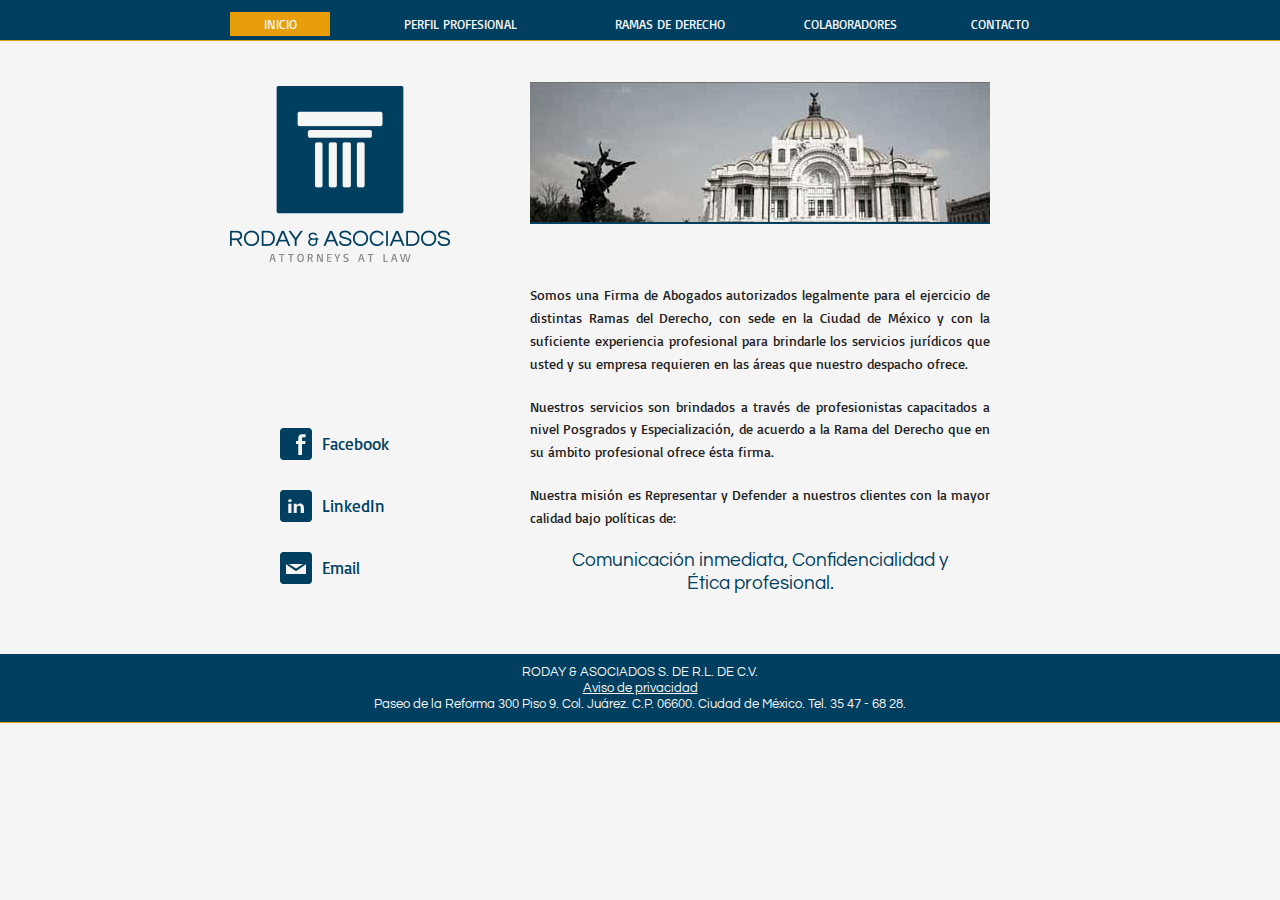
<file: index.html>
<!DOCTYPE html>
<html lang="es">
<head>

<!-- TITLE -->
<title>Roday & Asociados</title>

<!-- METAs -->
<meta charset="utf-8" />
<meta name="description" content="Somos una Firma de Abogados ejerciendo en distintas Ramas del Derecho, con sede en la Ciudad de México. Contamos con la experiencia profesional que su empresa requiere." />
<meta name="keywords" content="abogados, derecho de autor, derecho hipotecario, comerciales, créditos, law firm, criminal law, commercial law, administrative law, negotiations, mortgage law, dispute domain names, copyrights, industrial, trade names, credits, property valuation, public registry of property and commerce, lawyers in Mexico, buffete de abogados" />

<!-- MOBILE -->
<meta name="viewport" content="width=device-width, initial-scale=1, maximum-scale=1, user-scalable=0"/>

<!-- FAVICON -->
<link rel="shortcut icon" href="favicon.ico?v=23" />
<link rel="icon" type="image/ico" href="favicon.ico?v=23" />
<link rel="apple-touch-icon" href="/apple-touch-icon.png?v=8"/>
<link rel="apple-touch-icon-precomposed" href="apple-touch-icon-precomposed.png">
<!-- HUMANS -->
<link rel="author" href="humans.txt" />

<!-- Google Webfonts -->
<link href='http://fonts.googleapis.com/css?family=Questrial|Basic' rel='stylesheet' type='text/css'>

<!-- CSS/LESS-->
<link style="text/css" href="css/style.css?v=8" rel="stylesheet" />
<link style="text/css" href="css/mobile.css?v=21" rel="stylesheet" />

<!-- ie HACK -->
<!--[if lt IE 9]>
<script src="js/html5shiv.js"></script>
<![endif]-->

<!-- JAVASCRIPT -->
<script type="text/javascript" src="js/jscripts.js?v=38"></script>


<meta name="google-site-verification" content="YgAp2AE2K4s0DA90M1meFnPhV2DObbcd_jfoWimZ0CU" />
	<style type="text/css">header{ margin-top: -76px; /* HIDDEN TOP LOGO */ }</style>

</head>

<body>



<!--Header-->
<header>
<div id="header">
	<div id="headerlogo"></div><div class="clear"></div>

	<nav><ul><li id="_inicio"><a href="index.html" class="active">INICIO</a></li><li id="_perfil-profesional"><a href="perfil-profesional.html" class="">PERFIL PROFESIONAL</a></li><li id="_ramas-de-derecho"><a href="ramas-de-derecho.html" class="">RAMAS DE DERECHO</a></li><li id="_colaboradores"><a href="colaboradores.html" class="">COLABORADORES</a></li><li id="_contacto"><a href="contacto.html" class="">CONTACTO</a></li></ul></nav>	<div class="clear"></div>
</div>
</header>

<section id="fullsite">
<!-- fullsite -->
	<section id="inicio">
		<h1><img src="imgs/roday.png" width="220" alt="Roday & Asociados"></h1>
		<div class="clear"></div>

		<div class="social">
		<div>
			<!--
			<form method="post" action="">
							<button type="submit" value="en" name="lang">English</button>
						</form>
			-->
			<div class="clear"></div>
			<a href="http://www.facebook.com/pages/Roday-Asociados/175013892580345" target="_blank" class="fb"><span></span>Facebook</a>
			<a href="http://ie.linkedin.com/company/roday-&-asociados" target="_blank" class="in"><span></span>LinkedIn</a>
			<a href="mailto:contacto@rodayasociados.com.mx" target="_blank" class="mail"><span></span>Email</a>
			<div class="clear"></div>
		</div>
</div>
		<div class="contenido">
			<div class="sectionimg"><img src="imgs/inicio.jpg" alt="inicio" width="460" height="140" /></div>

			<div class="clear"></div>
			<article class="maintext">

				<p>Somos una Firma de Abogados autorizados legalmente para el ejercicio de distintas Ramas del Derecho, con sede en la Ciudad de México y con la suficiente experiencia profesional para brindarle los servicios jurídicos que usted y su empresa requieren en las áreas que nuestro despacho ofrece.</p>

				<p>Nuestros servicios son brindados a través de profesionistas capacitados a nivel Posgrados y Especialización, de acuerdo a la Rama del Derecho que en su ámbito profesional ofrece ésta firma.
				<p>

				<p>Nuestra misión es Representar y Defender a nuestros clientes con la mayor calidad bajo políticas de:
				</p>
				<blockquote>
					Comunicación inmediata, Confidencialidad y Ética profesional.
				</blockquote>
			<div class="clear"></div>
			</article>
		</div>
		<div class="clear"></div>
</section>

<!-- end fullsite-->
</section>

<div class="clear"></div>
<footer>
	<div id="footer">
		<p>RODAY & ASOCIADOS S. DE R.L. DE C.V.</p>
		<p><a target="_blank" href="avisodeprivacidad.pdf">Aviso de privacidad</a></p>
		<p>Paseo de la Reforma 300 Piso 9. Col. Juárez. C.P. 06600. Ciudad de México. Tel. 35 47 - 68 28.</p>
		<div class="clear"></div>
	</div>
	<div class="clear"></div>
</footer>







<!-- analysis -->

<script type="text/javascript">
  var _gaq = _gaq || [];
  _gaq.push(['_setAccount', 'UA-22567819-1']);
  _gaq.push(['_trackPageview']);

  (function() {
    var ga = document.createElement('script'); ga.type = 'text/javascript'; ga.async = true;
    ga.src = ('https:' == document.location.protocol ? 'https://ssl' : 'http://www') + '.google-analytics.com/ga.js';
    var s = document.getElementsByTagName('script')[0]; s.parentNode.insertBefore(ga, s);
  })();

</script>
<!-- Piwik -->
<script type="text/javascript">
var pkBaseURL = (("https:" == document.location.protocol) ? "https://dragonbarbudo.com/clientes/" : "http://dragonbarbudo.com/clientes/");
document.write(unescape("%3Cscript src='" + pkBaseURL + "piwik.js' type='text/javascript'%3E%3C/script%3E"));
</script><script type="text/javascript">
try {
var piwikTracker = Piwik.getTracker(pkBaseURL + "piwik.php", 3);
piwikTracker.trackPageView();
piwikTracker.enableLinkTracking();
} catch( err ) {}
</script><noscript><p><img src="http://dragonbarbudo.com/clientes/piwik.php?idsite=3" style="border:0" alt="" /></p></noscript>


</body>
</html>
</file>
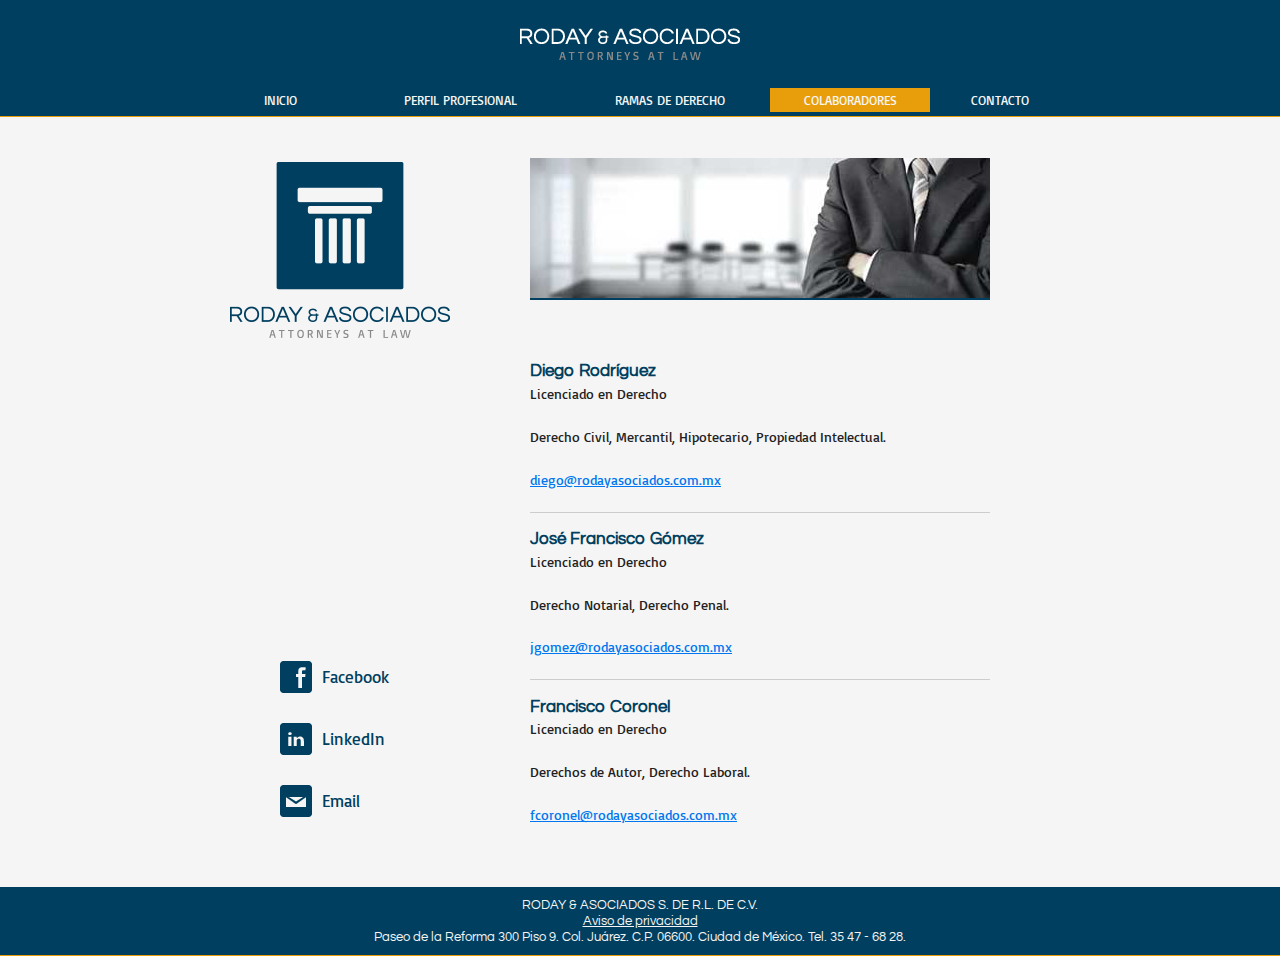
<file: colaboradores.html>
<!DOCTYPE html>
<html lang="es">
<head>

<!-- TITLE -->
<title>Roday & Asociados</title>

<!-- METAs -->
<meta charset="utf-8" />
<meta name="description" content="Somos una Firma de Abogados ejerciendo en distintas Ramas del Derecho, con sede en la Ciudad de México. Contamos con la experiencia profesional que su empresa requiere." />
<meta name="keywords" content="abogados, defender, registros, créditos, abogados en méxico, lawyers, trained professionals, criminal law, tax law, commercial law, labor law, copyright, contracts, intellectual property, dispute domain names, trademarks, rights, credits, lawyers in Mexico, bufet de abogados" />

<!-- MOBILE -->
<meta name="viewport" content="width=device-width, initial-scale=1, maximum-scale=1, user-scalable=0"/>

<!-- FAVICON -->
<link rel="shortcut icon" href="favicon.ico?v=16" />
<link rel="icon" type="image/ico" href="favicon.ico?v=41" />
<link rel="apple-touch-icon" href="/apple-touch-icon.png?v=19"/>
<link rel="apple-touch-icon-precomposed" href="apple-touch-icon-precomposed.png">
<!-- HUMANS -->
<link rel="author" href="humans.txt" />

<!-- Google Webfonts -->
<link href='http://fonts.googleapis.com/css?family=Questrial|Basic' rel='stylesheet' type='text/css'>

<!-- CSS/LESS-->
<link style="text/css" href="css/style.css?v=21" rel="stylesheet" />
<link style="text/css" href="css/mobile.css?v=8" rel="stylesheet" />

<!-- ie HACK -->
<!--[if lt IE 9]>
<script src="js/html5shiv.js"></script>
<![endif]-->

<!-- JAVASCRIPT -->
<script type="text/javascript" src="js/jscripts.js?v=1"></script>


<meta name="google-site-verification" content="YgAp2AE2K4s0DA90M1meFnPhV2DObbcd_jfoWimZ0CU" />

</head>

<body>



<!--Header-->
<header>
<div id="header">
	<div id="headerlogo"></div><div class="clear"></div>

	<nav><ul><li id="_inicio"><a href="index.html" class="">INICIO</a></li><li id="_perfil-profesional"><a href="perfil-profesional.html" class="">PERFIL PROFESIONAL</a></li><li id="_ramas-de-derecho"><a href="ramas-de-derecho.html" class="">RAMAS DE DERECHO</a></li><li id="_colaboradores"><a href="colaboradores.html" class="active">COLABORADORES</a></li><li id="_contacto"><a href="contacto.html" class="">CONTACTO</a></li></ul></nav>	<div class="clear"></div>
</div>
</header>

<section id="fullsite">
<!-- fullsite -->
	<section id="colaboradores">
		<h1><img src="imgs/roday.png" width="220" alt="Roday & Asociados"></h1>
		<div class="clear"></div>
		<div class="social">
		<div>
			<!--
			<form method="post" action="">
							<button type="submit" value="en" name="lang">English</button>
						</form>
			-->
			<div class="clear"></div>
			<a href="http://www.facebook.com/pages/Roday-Asociados/175013892580345" target="_blank" class="fb"><span></span>Facebook</a>
			<a href="http://ie.linkedin.com/company/roday-&-asociados" target="_blank" class="in"><span></span>LinkedIn</a>
			<a href="mailto:contacto@rodayasociados.com.mx" target="_blank" class="mail"><span></span>Email</a>
			<div class="clear"></div>
		</div>
</div>
		<div class="contenido">
			<div class="sectionimg"><img src="imgs/colaboradores.jpg" alt="inicio" width="460" height="140" /></div>
			<div class="clear"></div>
		<article class="maintext">

			<h3>Diego Rodríguez</h3>
			<p>Licenciado en Derecho</p>

			<p>Derecho Civil, Mercantil, Hipotecario, Propiedad Intelectual.</p>

			<p><a href="mailto:diego@rodayasociados.com.mx">diego@rodayasociados.com.mx</a></p>

			<hr />

			<h3>José Francisco Gómez</h3>
			<p>Licenciado en Derecho</p>

			<p>Derecho Notarial, Derecho Penal.</p>

			<p><a href="mailto:jgomez@rodayasociados.com.mx">jgomez@rodayasociados.com.mx</a></p>

			<hr />

			<h3>Francisco Coronel</h3>
			<p>Licenciado en Derecho</p>

			<p>Derechos de Autor, Derecho Laboral.</p>

			<p><a href="mailto:fcoronel@rodayasociados.com.mx">fcoronel@rodayasociados.com.mx</a></p>
		<div class="clear"></div>
		</article>
		</div>
		<div class="clear"></div>
	</section><!-- end fullsite-->
</section>

<div class="clear"></div>
<footer>
	<div id="footer">
		<p>RODAY & ASOCIADOS S. DE R.L. DE C.V.</p>
		<p><a target="_blank" href="avisodeprivacidad.pdf">Aviso de privacidad</a></p>
		<p>Paseo de la Reforma 300 Piso 9. Col. Juárez. C.P. 06600. Ciudad de México. Tel. 35 47 - 68 28.</p>
		<div class="clear"></div>
	</div>
	<div class="clear"></div>
</footer>







<!-- analysis -->

<script type="text/javascript">
  var _gaq = _gaq || [];
  _gaq.push(['_setAccount', 'UA-22567819-1']);
  _gaq.push(['_trackPageview']);

  (function() {
    var ga = document.createElement('script'); ga.type = 'text/javascript'; ga.async = true;
    ga.src = ('https:' == document.location.protocol ? 'https://ssl' : 'http://www') + '.google-analytics.com/ga.js';
    var s = document.getElementsByTagName('script')[0]; s.parentNode.insertBefore(ga, s);
  })();

</script>
<!-- Piwik -->
<script type="text/javascript">
var pkBaseURL = (("https:" == document.location.protocol) ? "https://dragonbarbudo.com/clientes/" : "http://dragonbarbudo.com/clientes/");
document.write(unescape("%3Cscript src='" + pkBaseURL + "piwik.js' type='text/javascript'%3E%3C/script%3E"));
</script><script type="text/javascript">
try {
var piwikTracker = Piwik.getTracker(pkBaseURL + "piwik.php", 3);
piwikTracker.trackPageView();
piwikTracker.enableLinkTracking();
} catch( err ) {}
</script><noscript><p><img src="http://dragonbarbudo.com/clientes/piwik.php?idsite=3" style="border:0" alt="" /></p></noscript>


</body>
</html>
</file>
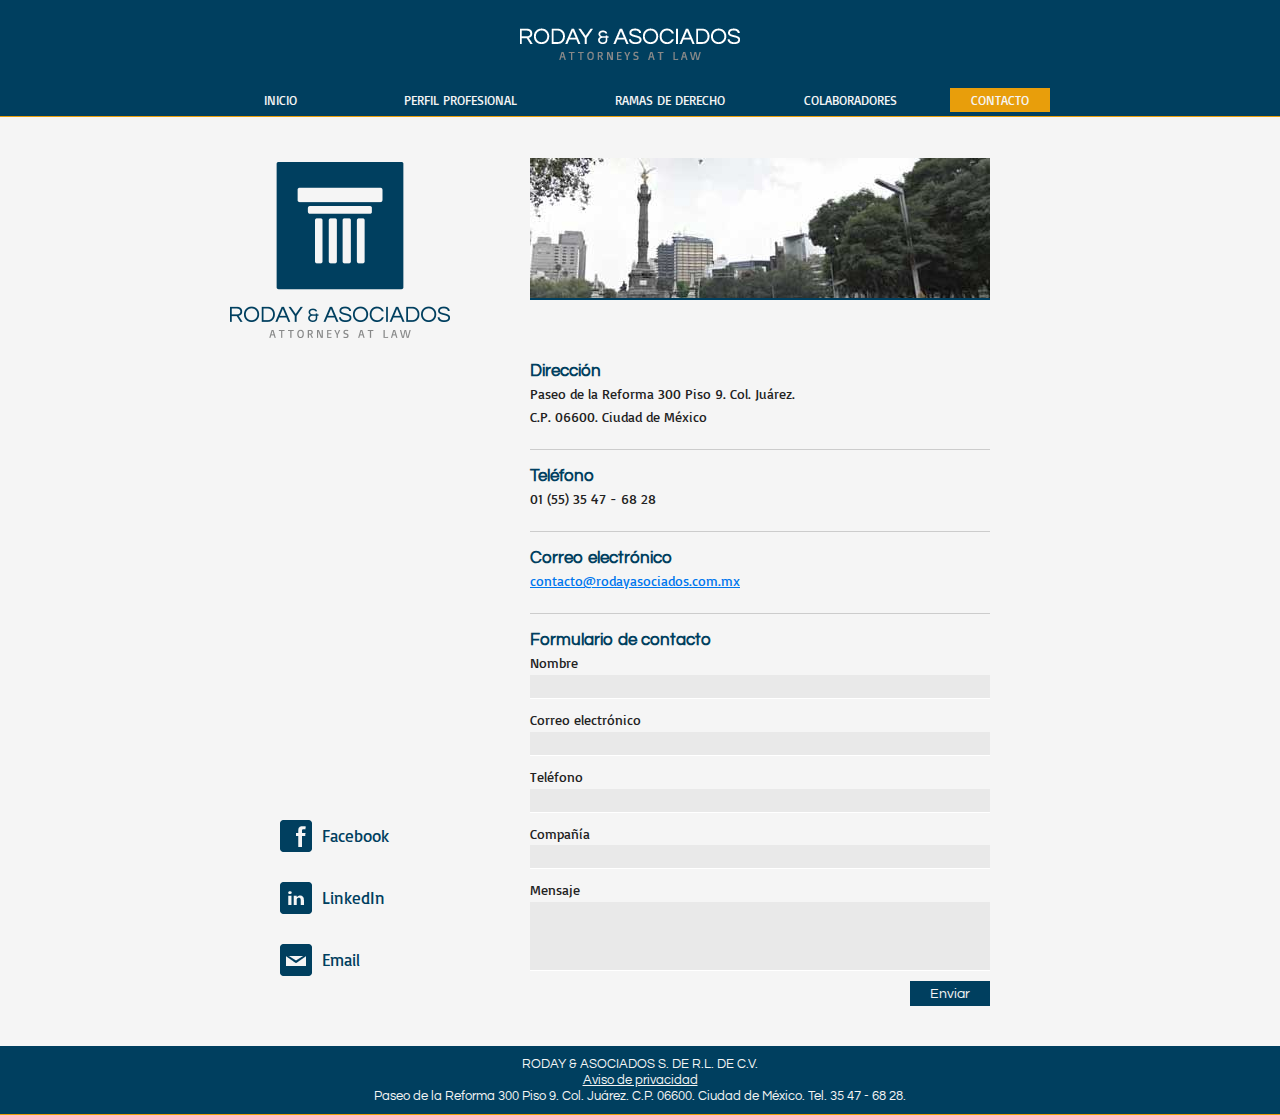
<file: contacto.html>
<!DOCTYPE html>
<html lang="es">
<head>

<!-- TITLE -->
<title>Roday & Asociados</title>

<!-- METAs -->
<meta charset="utf-8" />
<meta name="description" content="Somos una Firma de Abogados ejerciendo en distintas Ramas del Derecho, con sede en la Ciudad de México. Contamos con la experiencia profesional que su empresa requiere." />
<meta name="keywords" content="firma de abogados, defender, disputa de nombres de dominios, derechos de autor, derechos, valuación de inmuebles, reforma 300, paseo de la reforma, lawyers in Mexico, criminal law, administrative law, family law, records, mortgage law, intellectual property, trademarks, transfer of rights, notary law, bufet de abogados, buffete de abogados" />

<!-- MOBILE -->
<meta name="viewport" content="width=device-width, initial-scale=1, maximum-scale=1, user-scalable=0"/>

<!-- FAVICON -->
<link rel="shortcut icon" href="favicon.ico?v=20" />
<link rel="icon" type="image/ico" href="favicon.ico?v=50" />
<link rel="apple-touch-icon" href="/apple-touch-icon.png?v=1"/>
<link rel="apple-touch-icon-precomposed" href="apple-touch-icon-precomposed.png">
<!-- HUMANS -->
<link rel="author" href="humans.txt" />

<!-- Google Webfonts -->
<link href='http://fonts.googleapis.com/css?family=Questrial|Basic' rel='stylesheet' type='text/css'>

<!-- CSS/LESS-->
<link style="text/css" href="css/style.css?v=38" rel="stylesheet" />
<link style="text/css" href="css/mobile.css?v=15" rel="stylesheet" />

<!-- ie HACK -->
<!--[if lt IE 9]>
<script src="js/html5shiv.js"></script>
<![endif]-->

<!-- JAVASCRIPT -->
<script type="text/javascript" src="js/jscripts.js?v=49"></script>


<meta name="google-site-verification" content="YgAp2AE2K4s0DA90M1meFnPhV2DObbcd_jfoWimZ0CU" />

</head>

<body>



<!--Header-->
<header>
<div id="header">
	<div id="headerlogo"></div><div class="clear"></div>

	<nav><ul><li id="_inicio"><a href="index.html" class="">INICIO</a></li><li id="_perfil-profesional"><a href="perfil-profesional.html" class="">PERFIL PROFESIONAL</a></li><li id="_ramas-de-derecho"><a href="ramas-de-derecho.html" class="">RAMAS DE DERECHO</a></li><li id="_colaboradores"><a href="colaboradores.html" class="">COLABORADORES</a></li><li id="_contacto"><a href="contacto.html" class="active">CONTACTO</a></li></ul></nav>	<div class="clear"></div>
</div>
</header>

<section id="fullsite">
<!-- fullsite -->
	<section id="contacto">
		<h1><img src="imgs/roday.png" width="220" alt="Roday & Asociados"></h1>
		<div class="clear"></div>
		<div class="social">
		<div>
			<!--
			<form method="post" action="">
							<button type="submit" value="en" name="lang">English</button>
						</form>
			-->
			<div class="clear"></div>
			<a href="http://www.facebook.com/pages/Roday-Asociados/175013892580345" target="_blank" class="fb"><span></span>Facebook</a>
			<a href="http://ie.linkedin.com/company/roday-&-asociados" target="_blank" class="in"><span></span>LinkedIn</a>
			<a href="mailto:contacto@rodayasociados.com.mx" target="_blank" class="mail"><span></span>Email</a>
			<div class="clear"></div>
		</div>
</div>
		<div class="contenido">
			<div class="sectionimg"><img src="imgs/contacto.jpg" alt="inicio" width="460" height="140" /></div>
			<div class="clear"></div>
		<article class="maintext">

			<h3>Dirección</h3>
			<p>Paseo de la Reforma 300 Piso 9. Col. Juárez. <br/>C.P. 06600. Ciudad de México</p>
			<hr/>
			<h3>Teléfono</h3>
			<p>01 (55) 35 47 - 68 28</p>
			<hr/>
			<h3>Correo electrónico</h3>
			<p><a href="mailto:contacto@rodayasociados.com.mx">contacto@rodayasociados.com.mx</a></p>
			<hr/>
			<h3>Formulario de contacto</h3>
			<form method="post" action="http://dragonbarbudo.com/api/email.php" id="contactform">
				<input type="hidden" name="_to" value="contacto@rodayasociados.com.mx">
				<input type="hidden" name="_subject" value="Correo nuevo desde sitio web">
				<input type="hidden" name="_redirect" value="http://rodayasociados.com.mx/contacto.html">
				<label for="nombre">Nombre</label><input type="text" id="nombre" name="nombre" value="" required /><label for="_from">Correo electrónico</label><input type="email" id="correo_electronico" name="correo_electronico" value="" required /><label for="telefono">Teléfono</label><input type="text" id="telefono" name="telefono" value="" required /><label for="compania">Compañía</label><input type="text" id="compania" name="compania" value="" /><label for="mensaje">Mensaje</label><textarea id="mensaje" name="mensaje" required></textarea><button type="submit" name="enviar">Enviar</button>			</form>
		<div class="clear"></div>
		</article>
		</div>
		<div class="clear"></div>
	</section><!-- end fullsite-->
</section>

<div class="clear"></div>
<footer>
	<div id="footer">
		<p>RODAY & ASOCIADOS S. DE R.L. DE C.V.</p>
		<p><a target="_blank" href="avisodeprivacidad.pdf">Aviso de privacidad</a></p>
		<p>Paseo de la Reforma 300 Piso 9. Col. Juárez. C.P. 06600. Ciudad de México. Tel. 35 47 - 68 28.</p>
		<div class="clear"></div>
	</div>
	<div class="clear"></div>
</footer>







<!-- analysis -->

<script type="text/javascript">
  var _gaq = _gaq || [];
  _gaq.push(['_setAccount', 'UA-22567819-1']);
  _gaq.push(['_trackPageview']);

  (function() {
    var ga = document.createElement('script'); ga.type = 'text/javascript'; ga.async = true;
    ga.src = ('https:' == document.location.protocol ? 'https://ssl' : 'http://www') + '.google-analytics.com/ga.js';
    var s = document.getElementsByTagName('script')[0]; s.parentNode.insertBefore(ga, s);
  })();

</script>
<!-- Piwik -->
<script type="text/javascript">
var pkBaseURL = (("https:" == document.location.protocol) ? "https://dragonbarbudo.com/clientes/" : "http://dragonbarbudo.com/clientes/");
document.write(unescape("%3Cscript src='" + pkBaseURL + "piwik.js' type='text/javascript'%3E%3C/script%3E"));
</script><script type="text/javascript">
try {
var piwikTracker = Piwik.getTracker(pkBaseURL + "piwik.php", 3);
piwikTracker.trackPageView();
piwikTracker.enableLinkTracking();
} catch( err ) {}
</script><noscript><p><img src="http://dragonbarbudo.com/clientes/piwik.php?idsite=3" style="border:0" alt="" /></p></noscript>


</body>
</html>
</file>
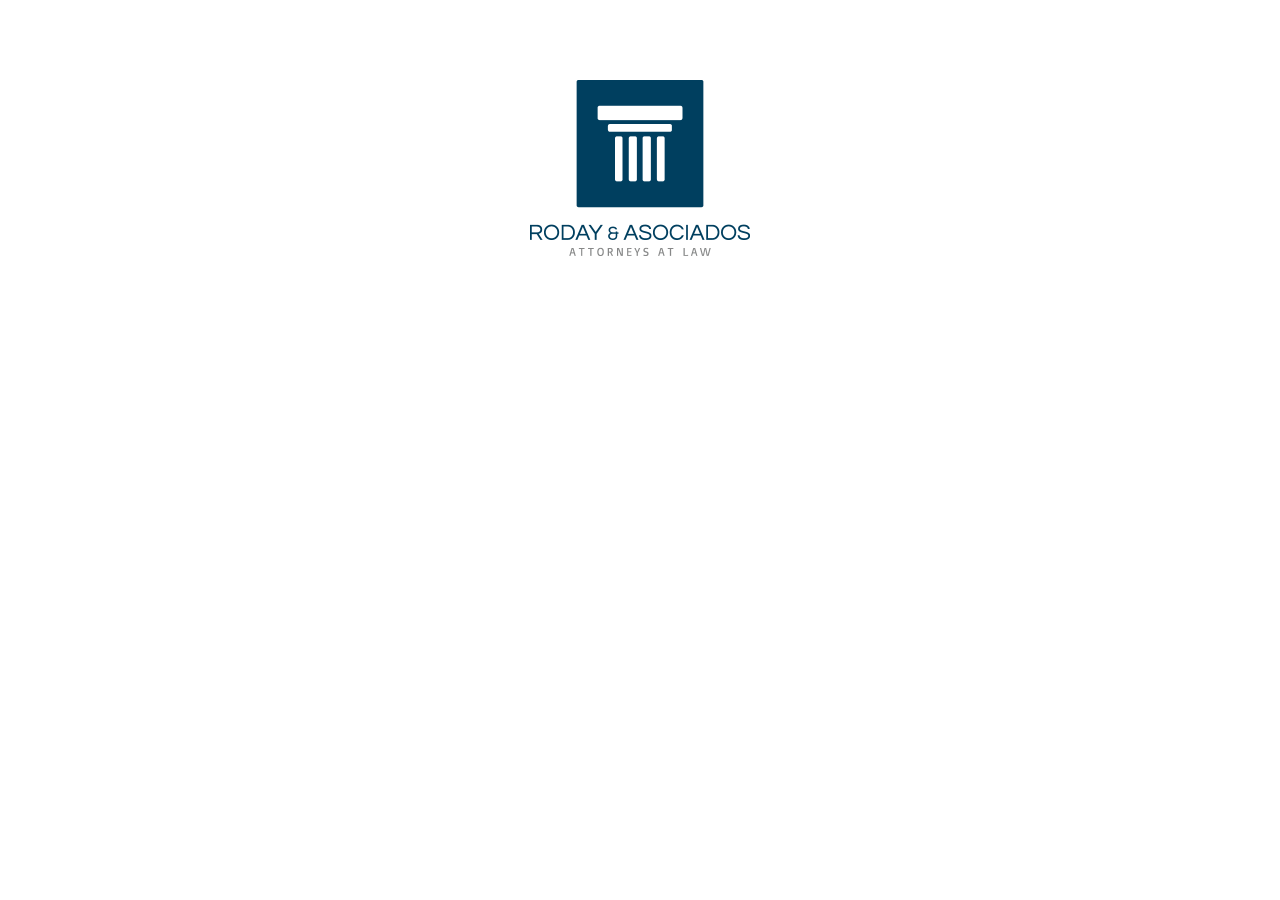
<file: index_non.html>
<!Doctype html>
<html lang="es">
    <head>
        <meta charset="utf-8">
        <title>Roday & Asociados</title>
        <style type="text/css">
            h1{
                width:220px;
                margin:80px auto;
            }
        </style>
    </head>
    <body>
        <h1><img src="imgs/roday.png" width="220" alt="Roday & Asociados"></h1>
        
        
        
        <!-- analysis -->

<script type="text/javascript">
  var _gaq = _gaq || [];
  _gaq.push(['_setAccount', 'UA-22567819-1']);
  _gaq.push(['_trackPageview']);
  (function() {
    var ga = document.createElement('script'); ga.type = 'text/javascript'; ga.async = true;
    ga.src = ('https:' == document.location.protocol ? 'https://ssl' : 'http://www') + '.google-analytics.com/ga.js';
    var s = document.getElementsByTagName('script')[0]; s.parentNode.insertBefore(ga, s);
  })();
</script>
        
    </body>
</html>
</file>
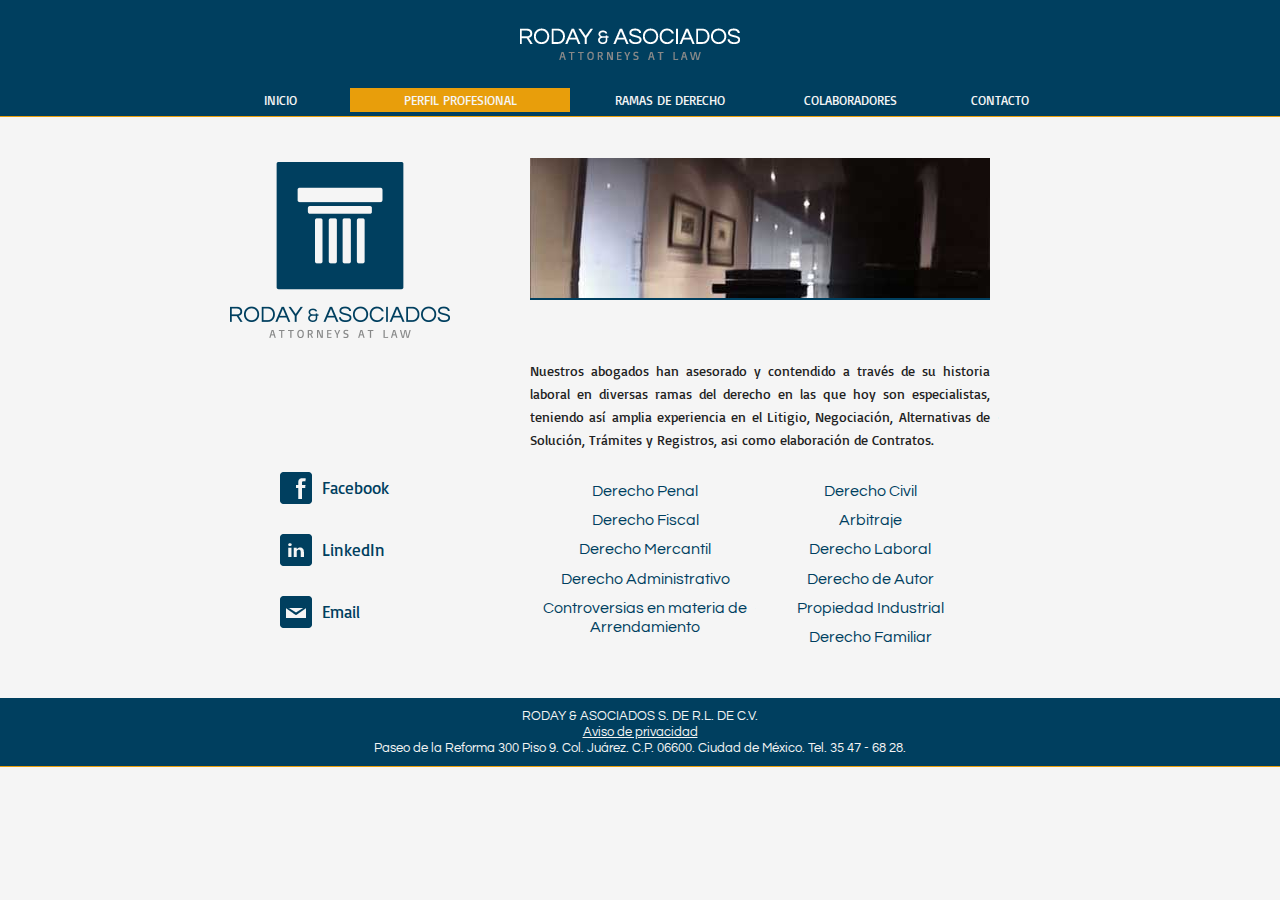
<file: perfil-profesional.html>
<!DOCTYPE html>
<html lang="es">
<head>

<!-- TITLE -->
<title>Roday & Asociados</title>

<!-- METAs -->
<meta charset="utf-8" />
<meta name="description" content="Somos una Firma de Abogados ejerciendo en distintas Ramas del Derecho, con sede en la Ciudad de México. Contamos con la experiencia profesional que su empresa requiere." />
<meta name="keywords" content="profesionistas capacitados, defender, derecho civil, propiedad industrial, negociaciones, disputa de nombres de dominios, diseños industriales, comerciales, registro público de la propiedad y comercio, trained professionals, representation, family law, alternative solutions, records, copyrights, rights, public registry of property and commerce, notary law, lawyers in Mexico, buffete de abogados" />

<!-- MOBILE -->
<meta name="viewport" content="width=device-width, initial-scale=1, maximum-scale=1, user-scalable=0"/>

<!-- FAVICON -->
<link rel="shortcut icon" href="favicon.ico?v=12" />
<link rel="icon" type="image/ico" href="favicon.ico?v=12" />
<link rel="apple-touch-icon" href="/apple-touch-icon.png?v=41"/>
<link rel="apple-touch-icon-precomposed" href="apple-touch-icon-precomposed.png">
<!-- HUMANS -->
<link rel="author" href="humans.txt" />

<!-- Google Webfonts -->
<link href='http://fonts.googleapis.com/css?family=Questrial|Basic' rel='stylesheet' type='text/css'>

<!-- CSS/LESS-->
<link style="text/css" href="css/style.css?v=48" rel="stylesheet" />
<link style="text/css" href="css/mobile.css?v=23" rel="stylesheet" />

<!-- ie HACK -->
<!--[if lt IE 9]>
<script src="js/html5shiv.js"></script>
<![endif]-->

<!-- JAVASCRIPT -->
<script type="text/javascript" src="js/jscripts.js?v=31"></script>


<meta name="google-site-verification" content="YgAp2AE2K4s0DA90M1meFnPhV2DObbcd_jfoWimZ0CU" />

</head>

<body>



<!--Header-->
<header>
<div id="header">
	<div id="headerlogo"></div><div class="clear"></div>

	<nav><ul><li id="_inicio"><a href="index.html" class="">INICIO</a></li><li id="_perfil-profesional"><a href="perfil-profesional.html" class="active">PERFIL PROFESIONAL</a></li><li id="_ramas-de-derecho"><a href="ramas-de-derecho.html" class="">RAMAS DE DERECHO</a></li><li id="_colaboradores"><a href="colaboradores.html" class="">COLABORADORES</a></li><li id="_contacto"><a href="contacto.html" class="">CONTACTO</a></li></ul></nav>	<div class="clear"></div>
</div>
</header>

<section id="fullsite">
<!-- fullsite -->
	<section id="perfil-profesional">
		<h1><img src="imgs/roday.png" width="220" alt="Roday & Asociados"></h1>
		<div class="clear"></div>
		<div class="social">
		<div>
			<!--
			<form method="post" action="">
							<button type="submit" value="en" name="lang">English</button>
						</form>
			-->
			<div class="clear"></div>
			<a href="http://www.facebook.com/pages/Roday-Asociados/175013892580345" target="_blank" class="fb"><span></span>Facebook</a>
			<a href="http://ie.linkedin.com/company/roday-&-asociados" target="_blank" class="in"><span></span>LinkedIn</a>
			<a href="mailto:contacto@rodayasociados.com.mx" target="_blank" class="mail"><span></span>Email</a>
			<div class="clear"></div>
		</div>
</div>
		<div class="contenido">
			<div class="sectionimg"><img src="imgs/perfil.jpg" alt="inicio" width="460" height="140" /></div>
		<div class="clear"></div>
		<article class="maintext">

			<p>Nuestros abogados han asesorado y contendido a través de su historia laboral en diversas ramas del derecho en las que hoy son especialistas, teniendo así amplia experiencia en el Litigio, Negociación, Alternativas de Solución, Trámites y Registros, asi como elaboración de Contratos.</p>
		</article>
		<div class="clear"></div>
		<article class="doublemenus">
			<ul>
				<li>Derecho Penal</li>
				<li>Derecho Fiscal</li>
				<li>Derecho Mercantil</li>
				<li>Derecho Administrativo</li>
				<li>Controversias en materia de Arrendamiento</li>
			</ul>
			<ul>
				<li>Derecho Civil</li>
				<li>Arbitraje</li>
				<li>Derecho Laboral</li>
				<li>Derecho de Autor</li>
				<li>Propiedad Industrial</li>
				<li>Derecho Familiar</li>
			</ul>
		<div class="clear"></div>
		</article>
		</div>
		<div class="clear"></div>
	</section><!-- end fullsite-->
</section>

<div class="clear"></div>
<footer>
	<div id="footer">
		<p>RODAY & ASOCIADOS S. DE R.L. DE C.V.</p>
		<p><a target="_blank" href="avisodeprivacidad.pdf">Aviso de privacidad</a></p>
		<p>Paseo de la Reforma 300 Piso 9. Col. Juárez. C.P. 06600. Ciudad de México. Tel. 35 47 - 68 28.</p>
		<div class="clear"></div>
	</div>
	<div class="clear"></div>
</footer>







<!-- analysis -->

<script type="text/javascript">
  var _gaq = _gaq || [];
  _gaq.push(['_setAccount', 'UA-22567819-1']);
  _gaq.push(['_trackPageview']);

  (function() {
    var ga = document.createElement('script'); ga.type = 'text/javascript'; ga.async = true;
    ga.src = ('https:' == document.location.protocol ? 'https://ssl' : 'http://www') + '.google-analytics.com/ga.js';
    var s = document.getElementsByTagName('script')[0]; s.parentNode.insertBefore(ga, s);
  })();

</script>
<!-- Piwik -->
<script type="text/javascript">
var pkBaseURL = (("https:" == document.location.protocol) ? "https://dragonbarbudo.com/clientes/" : "http://dragonbarbudo.com/clientes/");
document.write(unescape("%3Cscript src='" + pkBaseURL + "piwik.js' type='text/javascript'%3E%3C/script%3E"));
</script><script type="text/javascript">
try {
var piwikTracker = Piwik.getTracker(pkBaseURL + "piwik.php", 3);
piwikTracker.trackPageView();
piwikTracker.enableLinkTracking();
} catch( err ) {}
</script><noscript><p><img src="http://dragonbarbudo.com/clientes/piwik.php?idsite=3" style="border:0" alt="" /></p></noscript>


</body>
</html>
</file>
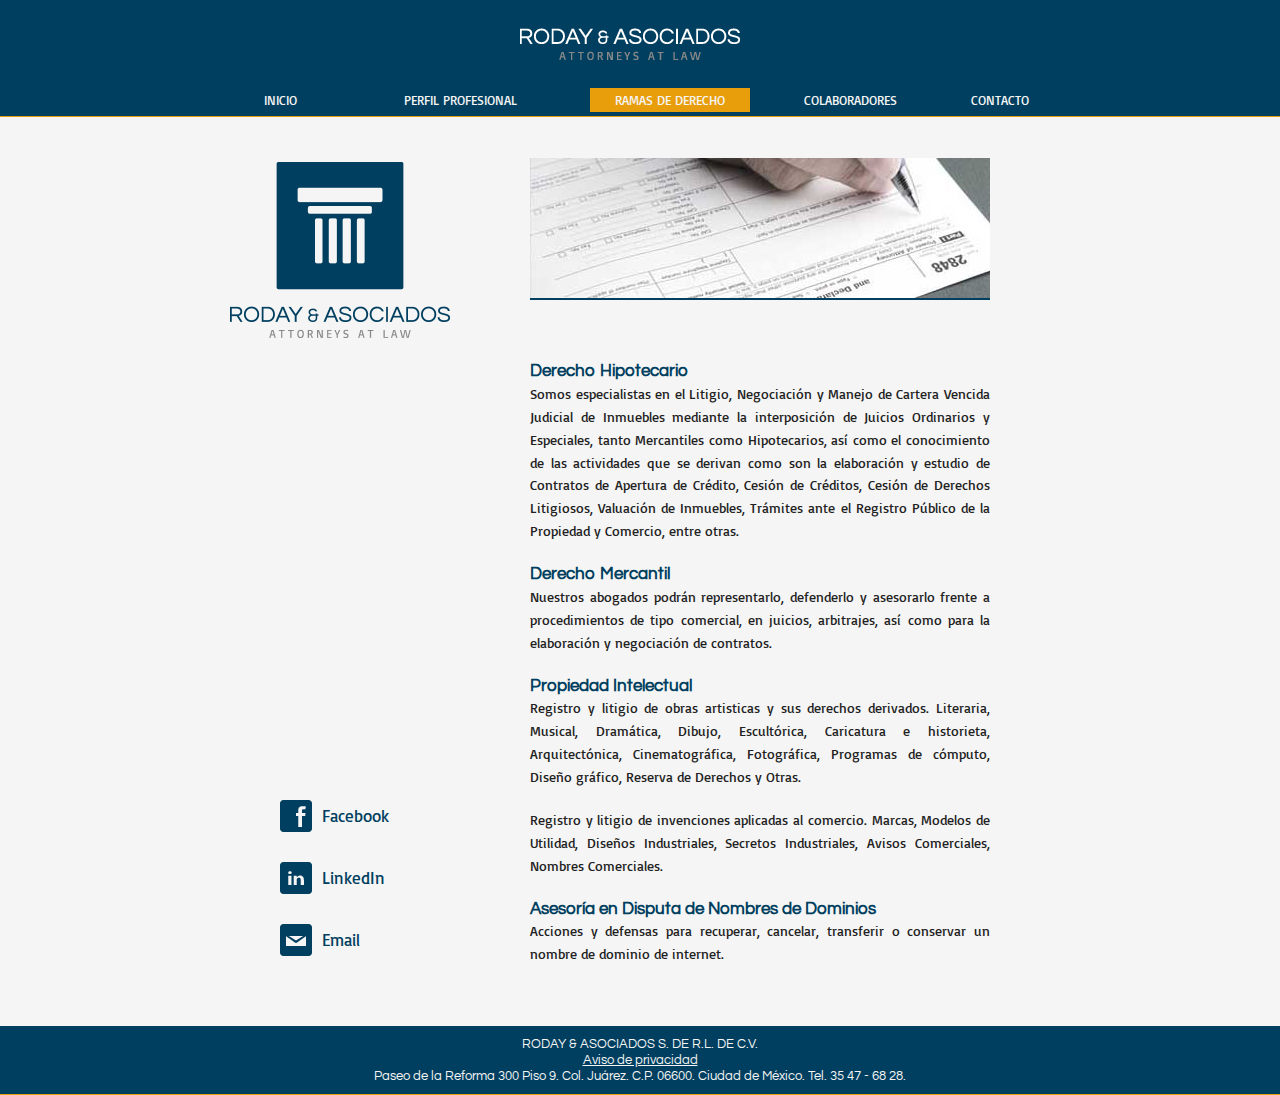
<file: ramas-de-derecho.html>
<!DOCTYPE html>
<html lang="es">
<head>

<!-- TITLE -->
<title>Roday & Asociados</title>

<!-- METAs -->
<meta charset="utf-8" />
<meta name="description" content="Somos una Firma de Abogados ejerciendo en distintas Ramas del Derecho, con sede en la Ciudad de México. Contamos con la experiencia profesional que su empresa requiere." />
<meta name="keywords" content="firma de abogados, representación, derecho penal, controversias en materia de arrendamiento, litigio, contratos, propiedad intelectual, derechos de autor, derecho notarial, abogados en méxico, areas of law, professional ethics, commercial law, administrative law, industrial property, records, intellectual property, trade names, rights, lawyers in Mexico" />

<!-- MOBILE -->
<meta name="viewport" content="width=device-width, initial-scale=1, maximum-scale=1, user-scalable=0"/>

<!-- FAVICON -->
<link rel="shortcut icon" href="favicon.ico?v=44" />
<link rel="icon" type="image/ico" href="favicon.ico?v=11" />
<link rel="apple-touch-icon" href="/apple-touch-icon.png?v=45"/>
<link rel="apple-touch-icon-precomposed" href="apple-touch-icon-precomposed.png">
<!-- HUMANS -->
<link rel="author" href="humans.txt" />

<!-- Google Webfonts -->
<link href='http://fonts.googleapis.com/css?family=Questrial|Basic' rel='stylesheet' type='text/css'>

<!-- CSS/LESS-->
<link style="text/css" href="css/style.css?v=5" rel="stylesheet" />
<link style="text/css" href="css/mobile.css?v=7" rel="stylesheet" />

<!-- ie HACK -->
<!--[if lt IE 9]>
<script src="js/html5shiv.js"></script>
<![endif]-->

<!-- JAVASCRIPT -->
<script type="text/javascript" src="js/jscripts.js?v=48"></script>


<meta name="google-site-verification" content="YgAp2AE2K4s0DA90M1meFnPhV2DObbcd_jfoWimZ0CU" />

</head>

<body>



<!--Header-->
<header>
<div id="header">
	<div id="headerlogo"></div><div class="clear"></div>

	<nav><ul><li id="_inicio"><a href="index.html" class="">INICIO</a></li><li id="_perfil-profesional"><a href="perfil-profesional.html" class="">PERFIL PROFESIONAL</a></li><li id="_ramas-de-derecho"><a href="ramas-de-derecho.html" class="active">RAMAS DE DERECHO</a></li><li id="_colaboradores"><a href="colaboradores.html" class="">COLABORADORES</a></li><li id="_contacto"><a href="contacto.html" class="">CONTACTO</a></li></ul></nav>	<div class="clear"></div>
</div>
</header>

<section id="fullsite">
<!-- fullsite -->
	<section id="ramas-de-derecho">
		<h1><img src="imgs/roday.png" width="220" alt="Roday & Asociados"></h1>
		<div class="clear"></div>
		<div class="social">
		<div>
			<!--
			<form method="post" action="">
							<button type="submit" value="en" name="lang">English</button>
						</form>
			-->
			<div class="clear"></div>
			<a href="http://www.facebook.com/pages/Roday-Asociados/175013892580345" target="_blank" class="fb"><span></span>Facebook</a>
			<a href="http://ie.linkedin.com/company/roday-&-asociados" target="_blank" class="in"><span></span>LinkedIn</a>
			<a href="mailto:contacto@rodayasociados.com.mx" target="_blank" class="mail"><span></span>Email</a>
			<div class="clear"></div>
		</div>
</div>
		<div class="contenido">
			<div class="sectionimg"><img src="imgs/ramas.jpg" alt="inicio" width="460" height="140" /></div>
		<div class="clear"></div>
		<article class="maintext">

			<h3>Derecho Hipotecario</h3>
			<p>
Somos especialistas en el Litigio, Negociación y Manejo de Cartera Vencida Judicial de Inmuebles mediante la interposición de Juicios Ordinarios y Especiales, tanto Mercantiles como Hipotecarios, así como el conocimiento de las actividades que se derivan como son la elaboración y estudio de Contratos de Apertura de Crédito, Cesión de Créditos, Cesión de Derechos Litigiosos, Valuación de Inmuebles, Trámites ante el Registro Público de la Propiedad y Comercio, entre otras.</p>

			<h3>Derecho Mercantil</h3>
			<p>Nuestros abogados podrán representarlo, defenderlo y asesorarlo frente a procedimientos de tipo comercial, en juicios, arbitrajes, así como para la elaboración y negociación de contratos.</p>

			<h3>Propiedad Intelectual</h3>
			<p>Registro y litigio de obras artisticas y sus derechos derivados.
Literaria, Musical, Dramática, Dibujo, Escultórica, Caricatura e historieta, Arquitectónica, Cinematográfica, Fotográfica, Programas de cómputo, Diseño gráfico, Reserva de Derechos y Otras.</p>

			<p>Registro y litigio de invenciones aplicadas al comercio.
Marcas, Modelos de Utilidad, Diseños Industriales, Secretos Industriales, Avisos Comerciales, Nombres Comerciales.</p>

			<h3>Asesoría en Disputa de Nombres de Dominios</h3>
			<p>Acciones y defensas para recuperar, cancelar, transferir o conservar un nombre de dominio de internet.</p>
		<div class="clear"></div>
		</article>
		</div>
		<div class="clear"></div>
	</section><!-- end fullsite-->
</section>

<div class="clear"></div>
<footer>
	<div id="footer">
		<p>RODAY & ASOCIADOS S. DE R.L. DE C.V.</p>
		<p><a target="_blank" href="avisodeprivacidad.pdf">Aviso de privacidad</a></p>
		<p>Paseo de la Reforma 300 Piso 9. Col. Juárez. C.P. 06600. Ciudad de México. Tel. 35 47 - 68 28.</p>
		<div class="clear"></div>
	</div>
	<div class="clear"></div>
</footer>







<!-- analysis -->

<script type="text/javascript">
  var _gaq = _gaq || [];
  _gaq.push(['_setAccount', 'UA-22567819-1']);
  _gaq.push(['_trackPageview']);

  (function() {
    var ga = document.createElement('script'); ga.type = 'text/javascript'; ga.async = true;
    ga.src = ('https:' == document.location.protocol ? 'https://ssl' : 'http://www') + '.google-analytics.com/ga.js';
    var s = document.getElementsByTagName('script')[0]; s.parentNode.insertBefore(ga, s);
  })();

</script>
<!-- Piwik -->
<script type="text/javascript">
var pkBaseURL = (("https:" == document.location.protocol) ? "https://dragonbarbudo.com/clientes/" : "http://dragonbarbudo.com/clientes/");
document.write(unescape("%3Cscript src='" + pkBaseURL + "piwik.js' type='text/javascript'%3E%3C/script%3E"));
</script><script type="text/javascript">
try {
var piwikTracker = Piwik.getTracker(pkBaseURL + "piwik.php", 3);
piwikTracker.trackPageView();
piwikTracker.enableLinkTracking();
} catch( err ) {}
</script><noscript><p><img src="http://dragonbarbudo.com/clientes/piwik.php?idsite=3" style="border:0" alt="" /></p></noscript>


</body>
</html>
</file>
<file: css/style.css>
*{margin:0;padding:0}*:focus{outline:0}article,aside,details,figcaption,figure,footer,header,hgroup,nav,section,summary{display:block}audio,canvas,video{display:inline}html{font-size:100%}body{font-size:13px;line-height:1.231;margin:0}body,button,input,select,textarea{font-family:sans-serif;color:#222}a{color:#07e}a:visited{color:#551a8b}a:hover{color:#0ae}a:focus{outline:thin dotted}a:hover,a:active{outline:0}abbr[title]{border-bottom:1px dotted}b,strong{font-weight:700}blockquote{margin:1em 40px}dfn{font-style:italic}hr{display:block;height:1px;border:0;border-top:1px solid #ccc;margin:1em 0;padding:0}ins{background:#ff9;color:#000;text-decoration:none}mark{background:#ff0;color:#000;font-style:italic;font-weight:700}pre,code,kbd,samp{font-family:monospace,monospace;font-size:1em}pre{white-space:pre-wrap}q{quotes:none}q:before,q:after{content:none}small{font-size:85%}sub,sup{font-size:75%;line-height:0;position:relative;vertical-align:baseline}sup{top:-0.5em}sub{bottom:-0.25em}ul,ol{margin:0;padding:0}dd{margin:0 0 0 40px}nav ul,nav ol{list-style:none;list-style-image:none;margin:0;padding:0}img{border:0;vertical-align:middle}svg:not(:root){overflow:hidden}fieldset{border:0;margin:0;padding:0}legend{border:0;margin-left:-7px;padding:0}button,input,select,textarea{font-size:100%;vertical-align:middle;margin:0}button,input{line-height:normal;overflow:visible}table button,table input{overflow:auto}button::-moz-focus-inner,input::-moz-focus-inner{border:0;padding:0}textarea{overflow:auto;vertical-align:top}input:invalid,textarea:invalid{background-color:#f0dddd}table{border-collapse:collapse;border-spacing:0}td{vertical-align:top}.ir{display:block;border:0;text-indent:-999em;overflow:hidden;background-color:transparent;background-repeat:no-repeat;text-align:left;direction:ltr}.hidden{display:none!important;visibility:hidden}.visuallyhidden{border:0;clip:rect(0);height:1px;overflow:hidden;position:absolute;width:1px;margin:-1px;padding:0}.visuallyhidden.focusable:active,.visuallyhidden.focusable:focus{clip:auto;height:auto;overflow:visible;position:static;width:auto;margin:0}.invisible{visibility:hidden}.clearfix:before,.clearfix:after{content:"";display:table}.clearfix:after{clear:both}audio:not([controls]),[hidden],.ir br{display:none}::-moz-selection,::selection{background:#fe57a1;color:#fff}figure,form{margin:0}label,button,input[type=button],input[type=reset],input[type=submit]{cursor:pointer}@media print{*{background:transparent!important;color:#000!important}a,a:visited{text-decoration:underline}a[href]:after{content:" (" attr(href) ")"}abbr[title]:after{content:" (" attr(title) ")"}pre,blockquote{border:1px solid #999;page-break-inside:avoid}thead{display:table-header-group}tr,img{page-break-inside:avoid}img{max-width:100%!important}@page{margin:.5cm}p,h2,h3{orphans:3;widows:3}h2,h3{page-break-after:avoid}}.test{background:aqua;overflow:visible}.alpha{margin-left:0}.omega{margin-right:0}.clear{clear:both;display:block;overflow:hidden;visibility:hidden;width:0;height:0}.tester{position:fixed;top:0;background:#aaa;height:100%;width:960px;left:50%;margin-left:-480px;z-index:1;opacity:.2}.tester div{display:inline;float:left;position:relative;margin-left:10px;margin-right:10px;width:40px;left:0;text-align:left;height:100%;background:#eee}.font{font-family:'Basic',sans-serif}.font1{font-family:'Questrial',sans-serif}.tester{visibility:visible}body{background:#f5f5f5;font-family:'Basic',sans-serif}header{width:100%;background:#003f5f;border-bottom:1px solid #e89e0b}header #header{margin:0 auto;width:960px;padding-top:0;padding-bottom:0}header #header #headerlogo{background:url(../imgs/rodayW.png) no-repeat bottom center;display:inline;float:left;position:relative;margin-left:10px;margin-right:10px;width:220px;left:360px;text-align:left;height:36px;margin:24px 0}header #header ul{list-style:none;display:inline;float:left;position:relative;margin-left:10px;margin-right:10px;width:840px;left:60px;text-align:left;margin:0}header #header ul li{padding:4px 0}header #header ul li#_inicio{display:inline;float:left;position:relative;margin-left:10px;margin-right:10px;width:100px;left:0;text-align:center}header #header ul li#_perfil-profesional{display:inline;float:left;position:relative;margin-left:10px;margin-right:10px;width:220px;left:0;text-align:center}header #header ul li#_ramas-de-derecho{display:inline;float:left;position:relative;margin-left:10px;margin-right:10px;width:160px;left:0;text-align:center}header #header ul li#_colaboradores{display:inline;float:left;position:relative;margin-left:10px;margin-right:10px;width:160px;left:0;text-align:center}header #header ul li#_contacto{display:inline;float:left;position:relative;margin-left:10px;margin-right:10px;width:100px;left:0;text-align:center}header #header ul li a{color:#f5f5f5;text-decoration:none;font-family:'Basic',sans-serif;display:block;padding:4px 0}header #header ul li a:hover,header #header ul li a.active{background:#e89e0b}@media screen and (-webkit-min-device-pixel-ratio:2){header{margin-top:0!important}header #header #headerlogo{background:url(../imgs/rodayW2x.png) no-repeat bottom center;background-size:220px 176px}}section#fullsite{margin:0 auto;width:960px;padding-top:40px;padding-bottom:40px;overflow:hidden;font-family:'Basic',sans-serif;font-size:1.1em}section#fullsite section{position:relative}section#fullsite section h1{display:inline;float:left;position:relative;margin-left:10px;margin-right:10px;width:220px;left:60px;text-align:left;margin-bottom:-180px;padding-top:5px}section#fullsite section .social{height:100px;display:inline;float:left;position:relative;margin-left:10px;margin-right:10px;width:220px;left:120px;text-align:left;margin-top:180px;margin-bottom:20px;position:static}section#fullsite section .social div{width:220px;position:absolute;bottom:0;margin:0;left:120px}section#fullsite section .social button{margin:auto;-moz-border-radius:4px;-webkit-border-radius:4px;border-radius:4px;behavior:url(PIE.htc);background:#003f5f;border:0;color:#f5f5f5;font-family:'Questrial',sans-serif;padding:5px 28px}section#fullsite section .social button:hover{background:#e89e0b}section#fullsite section .social a{clear:both;display:block;color:#003f5f;text-decoration:none;font-size:1.2em;line-height:32px;margin:30px 0}section#fullsite section .social a span{display:block;float:left;width:32px;height:32px;margin-right:10px}section#fullsite section .social a.fb span{background:url(../imgs/fb.png) no-repeat}section#fullsite section .social a.in span{background:url(../imgs/in.png) no-repeat}section#fullsite section .social a.mail span{background:url(../imgs/mail.png) no-repeat}section#fullsite section .social a:hover{color:#e89e0b}section#fullsite section .social a:hover span{background-position:right;-moz-transition:background-position ease-out .2s;-o-transition:background-position ease-out .2s;-webkit-transition:background-position ease-out .2s;-ms-transition:background-position ease-out .2s;transition:background-position ease-out .2s;behavior:url(PIE.htc)}section#fullsite section .contenido{display:inline;float:left;position:relative;margin-left:10px;margin-right:10px;width:460px;left:120px;text-align:left}section#fullsite section .sectionimg{text-align:center;margin-bottom:20px}section#fullsite section .sectionimg img{border-bottom:2px solid #003f5f;width:100%}section#fullsite section .maintext{margin-top:40px;color:#212121;text-align:justify;line-height:1.6em}section#fullsite section .maintext p{margin-bottom:20px}section#fullsite section .maintext blockquote{color:#003f5f;font-family:'Questrial',sans-serif;font-size:1.3em;text-align:center}section#fullsite section .doublemenus ul{display:inline;float:left;position:relative;margin-left:10px;margin-right:10px;width:220px;left:0;text-align:left;margin-left:0;margin-right:0;margin-left:5px;font-family:'Questrial',sans-serif;font-size:1.1em;list-style:none;color:#003f5f;list-style-position:inside}section#fullsite section .doublemenus ul li{text-align:center;margin:10px 0}section#fullsite section h3{font-family:'Questrial',sans-serif;color:#003f5f;font-size:1.2em}section#fullsite section form#contactform label{display:block}section#fullsite section form#contactform input,section#fullsite section form#contactform textarea,section#fullsite section form#contactform [required]{background:#e9e9e9;border:0;border-bottom:1px solid #fff;padding:4px 0;width:100%;margin-bottom:10px;resize:none;font-family:'Questrial',sans-serif}section#fullsite section form#contactform textarea{height:60px}section#fullsite section form#contactform button{background:#003f5f;border:0;float:right;color:#f5f5f5;font-family:'Questrial',sans-serif;padding:5px 20px}section#fullsite section form#contactform button:hover{background:#e89e0b;border-bottom:1px solid #003f5f}footer{background:#003f5f;border-bottom:1px solid #e89e0b}footer #footer{margin:0 auto;width:960px;padding-top:10px;padding-bottom:10px;font-family:'Questrial',sans-serif;color:#f5f5f5}footer #footer p{display:inline;float:left;position:relative;margin-left:10px;margin-right:10px;width:940px;left:0;text-align:center}footer #footer p a{color:#f5f5f5}.appriseOverlay{position:fixed;top:0;left:0;background:rgba(0,0,0,0.3);display:none}.appriseOuter{background:#eee;border:1px solid #fff;box-shadow:0 3px 7px #333;-moz-box-shadow:0 3px 7px #333;-webkit-box-shadow:0 3px 7px #333;-moz-border-radius:4px;-webkit-border-radius:4px;border-radius:4px;-khtml-border-radius:4px;z-index:99999999;min-width:200px;min-height:50px;max-width:75%;position:fixed;display:none}.appriseInner{color:#333;text-shadow:0 1px 0 #fff;padding:20px}.appriseInner button{border:1px solid #bbb;-moz-border-radius:3px;-webkit-border-radius:3px;border-radius:3px;-khtml-border-radius:3px;background:0;color:#232d3d;font-size:12px;font-weight:700;text-shadow:0 1px 0 #fff;cursor:pointer;box-shadow:0 1px 2px #ccc;-moz-box-shadow:0 1px 2px #ccc;-webkit-box-shadow:0 1px 2px #ccc;margin:0 3px;padding:4px 10px}.appriseInner button:hover{color:#d85054}.aButtons,.aInput{text-align:center;margin:20px 10px 0}.aTextbox{border:1px solid #aaa;-moz-border-radius:4px;-webkit-border-radius:4px;border-radius:4px;-khtml-border-radius:4px;box-shadow:0 1px 0 #fff;-moz-box-shadow:0 1px 0 #fff;-webkit-box-shadow:0 1px 0 #fff;width:180px;font-size:12px;font-weight:700;padding:5px 10px}
</file>
<file: css/mobile.css>
*{margin:0;padding:0}*:focus{outline:0}article,aside,details,figcaption,figure,footer,header,hgroup,nav,section,summary{display:block}audio,canvas,video{display:inline}html{font-size:100%}body{font-size:13px;line-height:1.231;margin:0}body,button,input,select,textarea{font-family:sans-serif;color:#222}a{color:#07e}a:visited{color:#551a8b}a:hover{color:#0ae}a:focus{outline:thin dotted}a:hover,a:active{outline:0}abbr[title]{border-bottom:1px dotted}b,strong{font-weight:700}blockquote{margin:1em 40px}dfn{font-style:italic}hr{display:block;height:1px;border:0;border-top:1px solid #ccc;margin:1em 0;padding:0}ins{background:#ff9;color:#000;text-decoration:none}mark{background:#ff0;color:#000;font-style:italic;font-weight:700}pre,code,kbd,samp{font-family:monospace,monospace;font-size:1em}pre{white-space:pre-wrap}q{quotes:none}q:before,q:after{content:none}small{font-size:85%}sub,sup{font-size:75%;line-height:0;position:relative;vertical-align:baseline}sup{top:-0.5em}sub{bottom:-0.25em}ul,ol{margin:0;padding:0}dd{margin:0 0 0 40px}nav ul,nav ol{list-style:none;list-style-image:none;margin:0;padding:0}img{border:0;vertical-align:middle}svg:not(:root){overflow:hidden}fieldset{border:0;margin:0;padding:0}legend{border:0;margin-left:-7px;padding:0}button,input,select,textarea{font-size:100%;vertical-align:middle;margin:0}button,input{line-height:normal;overflow:visible}table button,table input{overflow:auto}button::-moz-focus-inner,input::-moz-focus-inner{border:0;padding:0}textarea{overflow:auto;vertical-align:top}input:invalid,textarea:invalid{background-color:#f0dddd}table{border-collapse:collapse;border-spacing:0}td{vertical-align:top}.ir{display:block;border:0;text-indent:-999em;overflow:hidden;background-color:transparent;background-repeat:no-repeat;text-align:left;direction:ltr}.hidden{display:none!important;visibility:hidden}.visuallyhidden{border:0;clip:rect(0);height:1px;overflow:hidden;position:absolute;width:1px;margin:-1px;padding:0}.visuallyhidden.focusable:active,.visuallyhidden.focusable:focus{clip:auto;height:auto;overflow:visible;position:static;width:auto;margin:0}.invisible{visibility:hidden}.clearfix:before,.clearfix:after{content:"";display:table}.clearfix:after{clear:both}audio:not([controls]),[hidden],.ir br{display:none}::-moz-selection,::selection{background:#fe57a1;color:#fff}figure,form{margin:0}label,button,input[type=button],input[type=reset],input[type=submit]{cursor:pointer}@media print{*{background:transparent!important;color:#000!important}a,a:visited{text-decoration:underline}a[href]:after{content:" (" attr(href) ")"}abbr[title]:after{content:" (" attr(title) ")"}pre,blockquote{border:1px solid #999;page-break-inside:avoid}thead{display:table-header-group}tr,img{page-break-inside:avoid}img{max-width:100%!important}@page{margin:.5cm}p,h2,h3{orphans:3;widows:3}h2,h3{page-break-after:avoid}}.test{background:aqua;overflow:visible}.alpha{margin-left:0}.omega{margin-right:0}.clear{clear:both;display:block;overflow:hidden;visibility:hidden;width:0;height:0}.tester{position:fixed;top:0;background:#aaa;height:100%;width:960px;left:50%;margin-left:-480px;z-index:1;opacity:.2}.tester div{display:inline;float:left;position:relative;margin-left:10px;margin-right:10px;width:40px;left:0;text-align:left;height:100%;background:#eee}.font{font-family:'Basic',sans-serif}.font1{font-family:'Questrial',sans-serif}.tester{visibility:visible}body{background:#f5f5f5;font-family:'Basic',sans-serif}header{width:100%;background:#003f5f;border-bottom:1px solid #e89e0b}header #header{margin:0 auto;width:960px;padding-top:0;padding-bottom:0}header #header #headerlogo{background:url(../imgs/rodayW.png) no-repeat bottom center;display:inline;float:left;position:relative;margin-left:10px;margin-right:10px;width:220px;left:360px;text-align:left;height:36px;margin:24px 0}header #header ul{list-style:none;display:inline;float:left;position:relative;margin-left:10px;margin-right:10px;width:840px;left:60px;text-align:left;margin:0}header #header ul li{padding:4px 0}header #header ul li#_inicio{display:inline;float:left;position:relative;margin-left:10px;margin-right:10px;width:100px;left:0;text-align:center}header #header ul li#_perfil-profesional{display:inline;float:left;position:relative;margin-left:10px;margin-right:10px;width:220px;left:0;text-align:center}header #header ul li#_ramas-de-derecho{display:inline;float:left;position:relative;margin-left:10px;margin-right:10px;width:160px;left:0;text-align:center}header #header ul li#_colaboradores{display:inline;float:left;position:relative;margin-left:10px;margin-right:10px;width:160px;left:0;text-align:center}header #header ul li#_contacto{display:inline;float:left;position:relative;margin-left:10px;margin-right:10px;width:100px;left:0;text-align:center}header #header ul li a{color:#f5f5f5;text-decoration:none;font-family:'Basic',sans-serif;display:block;padding:4px 0}header #header ul li a:hover,header #header ul li a.active{background:#e89e0b}@media screen and (-webkit-min-device-pixel-ratio:2){header{margin-top:0!important}header #header #headerlogo{background:url(../imgs/rodayW2x.png) no-repeat bottom center;background-size:220px 176px}}section#fullsite{margin:0 auto;width:960px;padding-top:40px;padding-bottom:40px;overflow:hidden;font-family:'Basic',sans-serif;font-size:1.1em}section#fullsite section{position:relative}section#fullsite section h1{display:inline;float:left;position:relative;margin-left:10px;margin-right:10px;width:220px;left:60px;text-align:left;margin-bottom:-180px;padding-top:5px}section#fullsite section .social{height:100px;display:inline;float:left;position:relative;margin-left:10px;margin-right:10px;width:220px;left:120px;text-align:left;margin-top:180px;margin-bottom:20px;position:static}section#fullsite section .social div{width:220px;position:absolute;bottom:0;margin:0;left:120px}section#fullsite section .social button{margin:auto;-moz-border-radius:4px;-webkit-border-radius:4px;border-radius:4px;behavior:url(PIE.htc);background:#003f5f;border:0;color:#f5f5f5;font-family:'Questrial',sans-serif;padding:5px 28px}section#fullsite section .social button:hover{background:#e89e0b}section#fullsite section .social a{clear:both;display:block;color:#003f5f;text-decoration:none;font-size:1.2em;line-height:32px;margin:30px 0}section#fullsite section .social a span{display:block;float:left;width:32px;height:32px;margin-right:10px}section#fullsite section .social a.fb span{background:url(../imgs/fb.png) no-repeat}section#fullsite section .social a.in span{background:url(../imgs/in.png) no-repeat}section#fullsite section .social a.mail span{background:url(../imgs/mail.png) no-repeat}section#fullsite section .social a:hover{color:#e89e0b}section#fullsite section .social a:hover span{background-position:right;-moz-transition:background-position ease-out .2s;-o-transition:background-position ease-out .2s;-webkit-transition:background-position ease-out .2s;-ms-transition:background-position ease-out .2s;transition:background-position ease-out .2s;behavior:url(PIE.htc)}section#fullsite section .contenido{display:inline;float:left;position:relative;margin-left:10px;margin-right:10px;width:460px;left:120px;text-align:left}section#fullsite section .sectionimg{text-align:center;margin-bottom:20px}section#fullsite section .sectionimg img{border-bottom:2px solid #003f5f;width:100%}section#fullsite section .maintext{margin-top:40px;color:#212121;text-align:justify;line-height:1.6em}section#fullsite section .maintext p{margin-bottom:20px}section#fullsite section .maintext blockquote{color:#003f5f;font-family:'Questrial',sans-serif;font-size:1.3em;text-align:center}section#fullsite section .doublemenus ul{display:inline;float:left;position:relative;margin-left:10px;margin-right:10px;width:220px;left:0;text-align:left;margin-left:0;margin-right:0;margin-left:5px;font-family:'Questrial',sans-serif;font-size:1.1em;list-style:none;color:#003f5f;list-style-position:inside}section#fullsite section .doublemenus ul li{text-align:center;margin:10px 0}section#fullsite section h3{font-family:'Questrial',sans-serif;color:#003f5f;font-size:1.2em}section#fullsite section form#contactform label{display:block}section#fullsite section form#contactform input,section#fullsite section form#contactform textarea,section#fullsite section form#contactform [required]{background:#e9e9e9;border:0;border-bottom:1px solid #fff;padding:4px 0;width:100%;margin-bottom:10px;resize:none;font-family:'Questrial',sans-serif}section#fullsite section form#contactform textarea{height:60px}section#fullsite section form#contactform button{background:#003f5f;border:0;float:right;color:#f5f5f5;font-family:'Questrial',sans-serif;padding:5px 20px}section#fullsite section form#contactform button:hover{background:#e89e0b;border-bottom:1px solid #003f5f}footer{background:#003f5f;border-bottom:1px solid #e89e0b}footer #footer{margin:0 auto;width:960px;padding-top:10px;padding-bottom:10px;font-family:'Questrial',sans-serif;color:#f5f5f5}footer #footer p{display:inline;float:left;position:relative;margin-left:10px;margin-right:10px;width:940px;left:0;text-align:center}.appriseOverlay{position:fixed;top:0;left:0;background:rgba(0,0,0,0.3);display:none}.appriseOuter{background:#eee;border:1px solid #fff;box-shadow:0 3px 7px #333;-moz-box-shadow:0 3px 7px #333;-webkit-box-shadow:0 3px 7px #333;-moz-border-radius:4px;-webkit-border-radius:4px;border-radius:4px;-khtml-border-radius:4px;z-index:99999999;min-width:200px;min-height:50px;max-width:75%;position:fixed;display:none}.appriseInner{color:#333;text-shadow:0 1px 0 #fff;padding:20px}.appriseInner button{border:1px solid #bbb;-moz-border-radius:3px;-webkit-border-radius:3px;border-radius:3px;-khtml-border-radius:3px;background:0;color:#232d3d;font-size:12px;font-weight:700;text-shadow:0 1px 0 #fff;cursor:pointer;box-shadow:0 1px 2px #ccc;-moz-box-shadow:0 1px 2px #ccc;-webkit-box-shadow:0 1px 2px #ccc;margin:0 3px;padding:4px 10px}.appriseInner button:hover{color:#d85054}.aButtons,.aInput{text-align:center;margin:20px 10px 0}.aTextbox{border:1px solid #aaa;-moz-border-radius:4px;-webkit-border-radius:4px;border-radius:4px;-khtml-border-radius:4px;box-shadow:0 1px 0 #fff;-moz-box-shadow:0 1px 0 #fff;-webkit-box-shadow:0 1px 0 #fff;width:180px;font-size:12px;font-weight:700;padding:5px 10px}@media all and (max-width:959px) and (min-width:601px){.alpha{margin-left:0}.omega{margin-right:0}.clear{clear:both;display:block;overflow:hidden;visibility:hidden;width:0;height:0}.tester{position:fixed;top:0;background:#aaa;height:100%;width:600px;left:50%;margin-left:-300px;z-index:1;opacity:.2}.tester div{display:inline;float:left;position:relative;margin-left:10px;margin-right:10px;width:30px;left:0;text-align:left;height:100%;background:#eee}header #header{margin:0 auto;width:600px;padding-top:0;padding-bottom:0}header #header #headerlogo{display:inline;float:left;position:relative;margin-left:10px;margin-right:10px;width:280px;left:150px;text-align:left}header #header ul{display:inline;float:left;position:relative;margin-left:10px;margin-right:10px;width:600px;left:0;text-align:left;margin:0}header #header ul li#_inicio{display:inline;float:left;position:relative;margin-left:10px;margin-right:10px;width:100px;left:0;text-align:center;line-height:2.4em}header #header ul li#_perfil-profesional{display:inline;float:left;position:relative;margin-left:10px;margin-right:10px;width:100px;left:0;text-align:center}header #header ul li#_ramas-de-derecho{display:inline;float:left;position:relative;margin-left:10px;margin-right:10px;width:100px;left:0;text-align:center}header #header ul li#_colaboradores{display:inline;float:left;position:relative;margin-left:10px;margin-right:10px;width:100px;left:0;text-align:center;line-height:2.4em}header #header ul li#_contacto{display:inline;float:left;position:relative;margin-left:10px;margin-right:10px;width:100px;left:0;text-align:center;line-height:2.4em}section#fullsite{margin:0 auto;width:600px;padding-top:40px;padding-bottom:40px}section#fullsite section h1{display:inline;float:left;position:relative;margin-left:10px;margin-right:10px;width:280px;left:150px;text-align:center;margin-bottom:20px}section#fullsite section .social{display:inline;float:left;position:relative;margin-left:10px;margin-right:10px;width:500px;left:50px;text-align:left;margin:0}section#fullsite section .social div{position:static;width:100%}section#fullsite section .social form{text-align:center}section#fullsite section .social form button{width:100px;margin:0 auto 15px auto}section#fullsite section .social a{clear:none;margin:0;display:inline;position:relative;margin-left:10px;margin-right:10px;width:146.66666666666669px;left:0;text-align:center;float:left;font-size:1.1em}section#fullsite section .social a span{float:none;margin:0 auto}section#fullsite section .contenido{display:inline;float:left;position:relative;margin-left:10px;margin-right:10px;width:480px;left:50px;text-align:left}section#fullsite section .doublemenus ul{display:inline;float:left;position:relative;margin-left:10px;margin-right:10px;width:180px;left:0;text-align:left;margin:0}footer #footer{margin:0 auto;width:600px;padding-top:10px;padding-bottom:10px}footer #footer p{display:inline;float:left;position:relative;margin-left:10px;margin-right:10px;width:580px;left:0;text-align:center}}@media all and (max-width:600px){.alpha{margin-left:0}.omega{margin-right:0}.clear{clear:both;display:block;overflow:hidden;visibility:hidden;width:0;height:0}.tester{position:fixed;top:0;background:#aaa;height:100%;width:300px;left:50%;margin-left:-150px;z-index:1;opacity:.2}.tester div{display:inline;float:left;position:relative;margin-left:5px;margin-right:5px;width:27.5px;left:0;text-align:left;height:100%;background:#eee}header #header{margin:0 auto;width:300px;padding-top:0;padding-bottom:0}header #header #headerlogo{display:inline;float:left;position:relative;margin-left:5px;margin-right:5px;width:290px;left:0;text-align:left}header #header ul{display:inline;float:left;position:relative;margin-left:5px;margin-right:5px;width:300px;left:0;text-align:left;margin:0}header #header ul li#_inicio{display:inline;float:left;position:relative;margin-left:5px;margin-right:5px;width:290px;left:0;text-align:center;line-height:1em}header #header ul li#_perfil-profesional{display:inline;float:left;position:relative;margin-left:5px;margin-right:5px;width:290px;left:0;text-align:center}header #header ul li#_ramas-de-derecho{display:inline;float:left;position:relative;margin-left:5px;margin-right:5px;width:290px;left:0;text-align:center}header #header ul li#_colaboradores{display:inline;float:left;position:relative;margin-left:5px;margin-right:5px;width:290px;left:0;text-align:center;line-height:1em}header #header ul li#_contacto{display:inline;float:left;position:relative;margin-left:5px;margin-right:5px;width:290px;left:0;text-align:center;line-height:1em}section#fullsite{margin:0 auto;width:300px;padding-top:20px;padding-bottom:20px}section#fullsite section h1{display:inline;float:left;position:relative;margin-left:5px;margin-right:5px;width:290px;left:0;text-align:center;display:none}section#fullsite section .social{display:inline;float:left;position:relative;margin-left:5px;margin-right:5px;width:300px;left:0;text-align:left;padding:0;margin:0}section#fullsite section .social div,section#fullsite section .social form{margin:0;padding:0;position:static;text-align:center}section#fullsite section .social button{margin-bottom:10px}section#fullsite section .social a{clear:none;margin:0;display:inline;position:relative;margin-left:5px;margin-right:5px;width:90px;left:0;text-align:center;text-indent:-3000px;float:left;font-size:1.1em;height:32px}section#fullsite section .social a span{float:none;margin:0 auto}section#fullsite section .contenido{display:inline;float:left;position:relative;margin-left:5px;margin-right:5px;width:290px;left:0;text-align:left}section#fullsite section .sectionimg{visibility:hidden;display:none}section#fullsite section .maintext{margin-top:0}section#fullsite section .doublemenus ul{display:inline;float:left;position:relative;margin-left:5px;margin-right:5px;width:290px;left:0;text-align:center;margin-left:0;margin-right:0}footer #footer{margin:0 auto;width:300px;padding-top:10px;padding-bottom:10px}footer #footer p{display:inline;float:left;position:relative;margin-left:5px;margin-right:5px;width:290px;left:0;text-align:center}}
</file>
